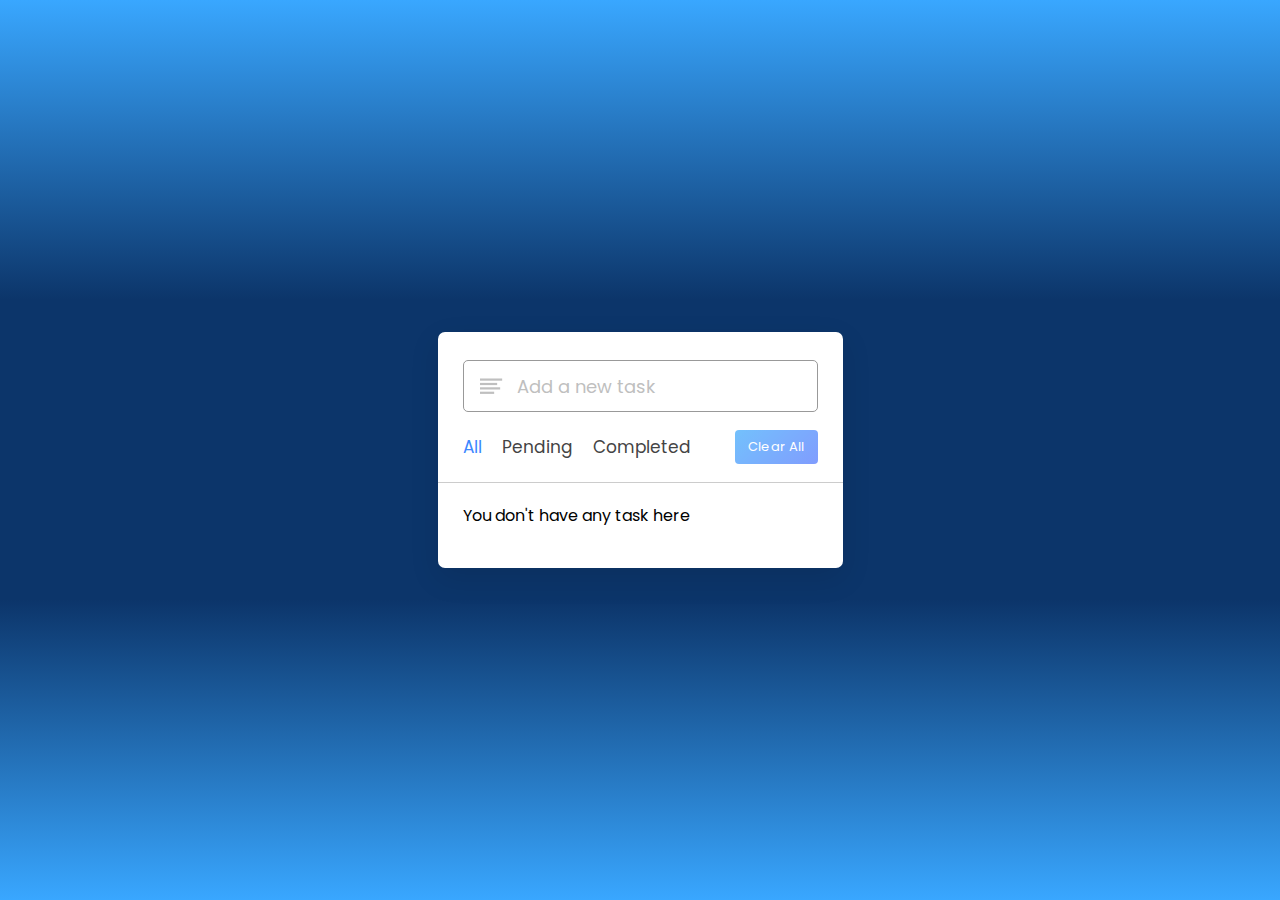
<file: index.html>
<!DOCTYPE html>
<html lang="en" dir="ltr">
  <head>
    <meta charset="utf-8">  
    <title>Docket</title>
    <link rel="stylesheet" href="style.css">
    <meta name="viewport" content="width=device-width, initial-scale=1.0">
    <link rel="icon" type="image/x-icon" href="https://cdn-icons-png.flaticon.com/128/2387/2387757.png">
    <link rel="stylesheet" href="https://unicons.iconscout.com/release/v4.0.0/css/line.css">
  </head>
  <body>
    <div class="wrapper">
      <div class="task-input">
        <img src="bars-icon.svg" alt="icon">
        <input type="text" placeholder="Add a new task">
      </div>
      <div class="controls">
        <div class="filters">
          <span class="active" id="all">All</span>
          <span id="pending">Pending</span>
          <span id="completed">Completed</span>
        </div>
        <button class="clear-btn">Clear All</button>
      </div>
      <ul class="task-box"></ul>
    </div>

    <script src="script.js"></script>

  </body>
</html>
</file>
<file: style.css>
@import url('https://fonts.googleapis.com/css2?family=Poppins:wght@400;500;600;700&display=swap');
*{
  margin: 0;
  padding: 0;
  box-sizing: border-box;
  font-family: 'Poppins', sans-serif;
}
body{
  width: 100%;
  height: 100vh;
  overflow: hidden;
  background: linear-gradient(180deg,#39A7FF,#0C356A,#0C356A,#39A7FF);
}
::selection{
  color: #fff;
  background: #3C87FF;
}
.wrapper{
  max-width: 405px;
  padding: 28px 0 30px;
  margin: 137px auto;
  background: #fff;
  border-radius: 7px;
  box-shadow: 0 10px 30px rgba(0,0,0,0.1);
}
.task-input{
  height: 52px;
  padding: 0 25px;
  position: relative;
}
.task-input img{
  top: 50%;
  position: absolute;
  transform: translate(17px, -50%);
}
.task-input input{
  height: 100%;
  width: 100%;
  outline: none;
  font-size: 18px;
  border-radius: 5px;
  padding: 0 20px 0 53px;
  border: 1px solid #999;
}
.task-input input:focus,
.task-input input.active{
  padding-left: 52px;
  border: 2px solid #3C87FF;
}
.task-input input::placeholder{
  color: #bfbfbf;
}
.controls, li{
  display: flex;
  align-items: center;
  justify-content: space-between;
}
.controls{
  padding: 18px 25px;
  border-bottom: 1px solid #ccc;
}
.filters span{
  margin: 0 8px;
  font-size: 17px;
  color: #444444;
  cursor: pointer;
}
.filters span:first-child{
  margin-left: 0;
}
.filters span.active{
  color: #3C87FF;
}
.controls .clear-btn{
  border: none;
  opacity: 0.6;
  outline: none;
  color: #fff;
  cursor: pointer;
  font-size: 13px;
  padding: 7px 13px;
  border-radius: 4px;
  letter-spacing: 0.3px;
  pointer-events: none;
  transition: transform 0.25s ease;
  background: linear-gradient(135deg, #1798fb 0%, #2D5CFE 100%);
}
.clear-btn.active{
  opacity: 0.9;
  pointer-events: auto;
}
.clear-btn:active{
  transform: scale(0.93);
}
.task-box{
  margin-top: 20px;
  margin-right: 5px;
  padding: 0 20px 10px 25px;
}
.task-box.overflow{
  overflow-y: auto;
  max-height: 300px;
}
.task-box::-webkit-scrollbar{
  width: 5px;
}
.task-box::-webkit-scrollbar-track{
  background: #f1f1f1;
  border-radius: 25px;
}
.task-box::-webkit-scrollbar-thumb{
  background: #e6e6e6;
  border-radius: 25px;
}
.task-box .task{
  list-style: none;
  font-size: 17px;
  margin-bottom: 18px;
  padding-bottom: 16px;
  align-items: flex-start;
  border-bottom: 1px solid #ccc;
}
.task-box .task:last-child{
  margin-bottom: 0;
  border-bottom: 0;
  padding-bottom: 0;
}
.task-box .task label{
  display: flex;
  align-items: flex-start;
}
.task label input{
  margin-top: 7px;
  accent-color: #3C87FF;
}
.task label p{
  user-select: none;
  margin-left: 12px;
  word-wrap: break-word;
}
.task label p.checked{
  text-decoration: line-through;
}
.task-box .settings{
  position: relative;
}
.settings :where(i, li){
  cursor: pointer;
}
.settings .task-menu{
  z-index: 10;
  right: -5px;
  bottom: -65px;
  padding: 5px 0;
  background: #fff;
  position: absolute;
  border-radius: 4px;
  transform: scale(0);
  transform-origin: top right;
  box-shadow: 0 0 6px rgba(0,0,0,0.15);
  transition: transform 0.2s ease;
}
.task-box .task:last-child .task-menu{
  bottom: 0;
  transform-origin: bottom right;
}
.task-box .task:first-child .task-menu{
  bottom: -65px;
  transform-origin: top right;
}
.task-menu.show{
  transform: scale(1);
}
.task-menu li{
  height: 25px;
  font-size: 16px;
  margin-bottom: 2px;
  padding: 17px 15px;
  cursor: pointer;
  justify-content: flex-start;
}
.task-menu li:last-child{
  margin-bottom: 0;
}
.settings li:hover{
  background: #f5f5f5;
}
.settings li i{
  padding-right: 8px;
}

@media (max-width: 400px) {
  body{
    padding: 0 10px;
  }
  .wrapper {
    padding: 20px 0;
  }
  .filters span{
    margin: 0 5px;
  }
  .task-input{
    padding: 0 20px;
  }
  .controls{
    padding: 18px 20px;
  }
  .task-box{
    margin-top: 20px;
    margin-right: 5px;
    padding: 0 15px 10px 20px;
  }
  .task label input{
    margin-top: 4px;
  }
}





/* Login part */

@import url("https://fonts.googleapis.com/css2?family=Poppins:wght@200;300;400;500;600;700&display=swap");
* {
  margin: 0;
  padding: 0;
  box-sizing: border-box;
  font-family: "Poppins", sans-serif;
}
body {
  display: grid;
  height: 100vh;
  width: 100%;
  place-items: center;
  
}
::selection {
  background: lightblue;
}
.container {
  background: #fff;
  max-width: 400px;
  width: 100%;
  padding: 10px 30px;
  border-radius: 5px;
  box-shadow: 0 10px 10px rgba(0, 0, 0, 0.15);
}
.container form .title {
  font-size: 30px;
  font-weight: 600;
  margin: 20px 0 10px 0;
  position: relative;
}
.container form .title:before {
  content: "";
  position: absolute;
  height: 4px;
  width: 33px;
  left: 0px;
  bottom: 3px;
  border-radius: 5px;
  background: linear-gradient(to right,blue 0%, blue 100%);
}
.container form .input-box {
  width: 100%;
  height: 50px;
  margin-top: 30px;
  position: relative;
}
.container form .input-box input {
  width: 100%;
  height: 100%;
  outline: none;
  font-size: 18px;
  border: none;
}
.container form .underline::before {
  content: "";
  position: absolute;
  height: 2px;
  width: 100%;
  background: #ccc;
  left: 0;
  bottom: 0;
}
.container form .underline::after {
  content: "";
  position: absolute;
  height: 2px;
  width: 100%;
  background: blue;
  left: 0;
  bottom: 0;
  transform: scaleX(0);
  transform-origin: left;
  transition: all 0.3s ease;
}
.container form .input-box input:focus ~ .underline::after,
.container form .input-box input:valid ~ .underline::after {
  transform: scaleX(1);
  transform-origin: left;
}
.container form .button {
  margin: 40px 0 20px 0;
}
.container .input-box input[type="submit"] {
  background: blue;
  font-size: 18px;
  color: #fff;
  border-radius: 5px;
  cursor: pointer;
}
.container .input-box input[type="submit"]:hover {
  background: linear-gradient(to left, darkblue 0%, blue 100%);
}
.container .option {
  font-size: 14px;
  text-align: center;
}
.container .option div {
  display: flex;
  align-items: center;
}
.container .facebook a,
.container .twitter a {
  display: block;
  height: 50px;
  width: 100%;
  font-size: 15px;
  text-decoration: none;
  padding-left: 20px;
  line-height: 50px;
  color: #fff;
  border-radius: 5px;
  transition: all 0.3s ease;
}

.container .facebook i,
.container .twitter i {
  padding-right: 12px;
  font-size: 20px;
}
.container .twitter a {
  background: linear-gradient(to right, #00acee 0%, #1abeff 100%);
  margin: 20px 0 15px 0;
}
.container .twitter a:hover {
  background: linear-gradient(to left, #00acee 0%, #1abeff 100%);
  margin: 20px 0 15px 0;
}
.container .facebook a {
  background: linear-gradient(to right, #3b5998 0%, #476bb8 100%);
  margin: 20px 0 50px 0;
}
.container .facebook a:hover {
  background: linear-gradient(to left, #3b5998 0%, #476bb8 100%);
  margin: 20px 0 50px 0;
}
</file>
